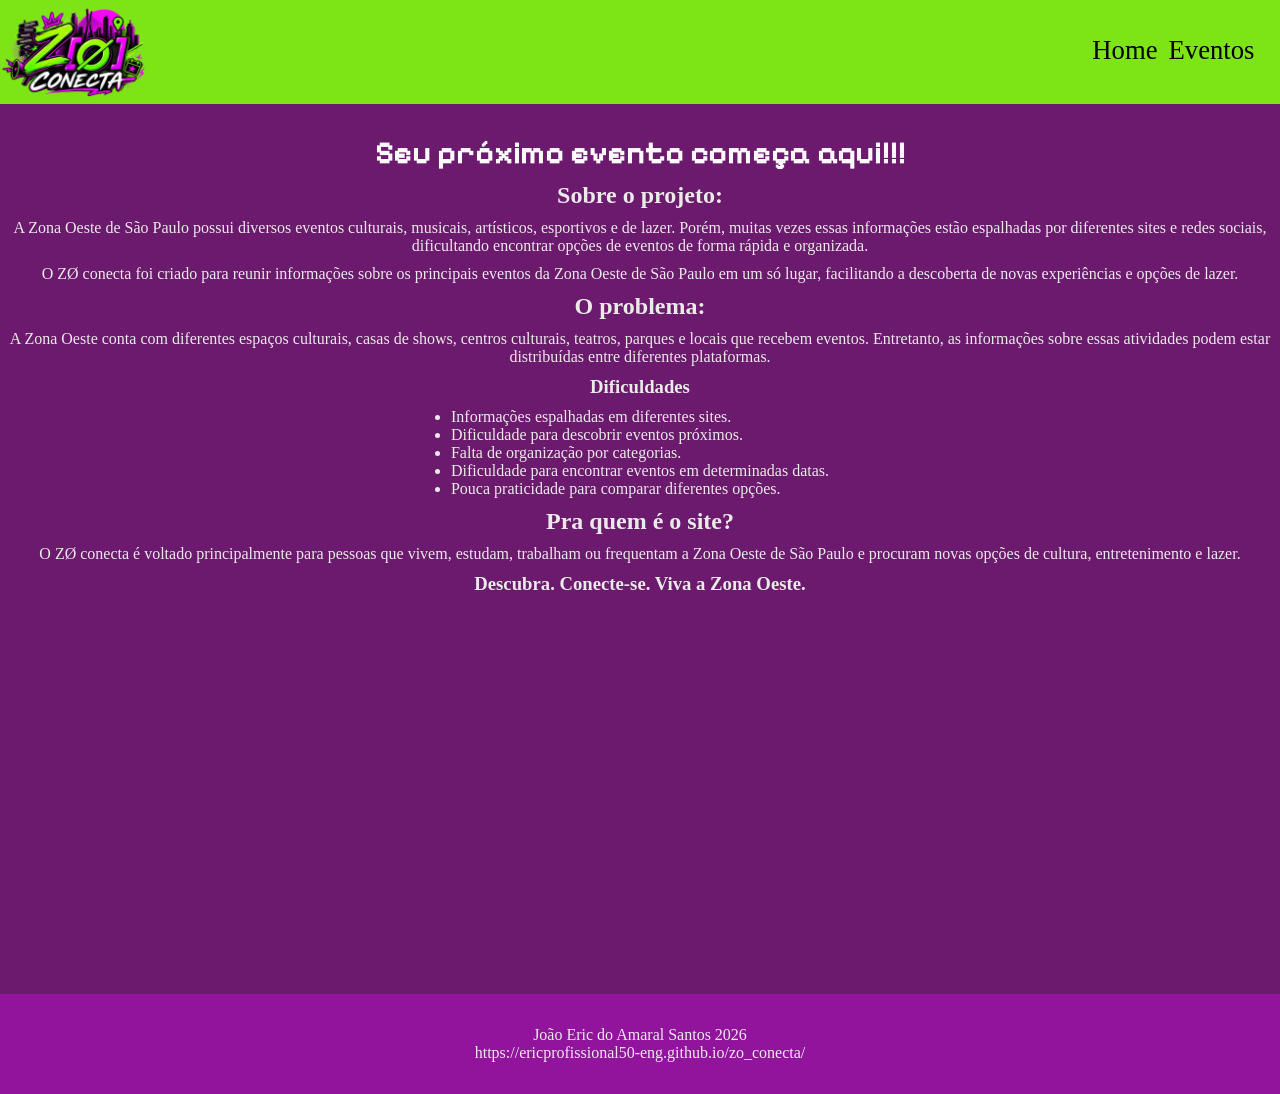
<file: index.html>
<!DOCTYPE html>
<html lang="pt-br">

<head>
    <meta charset="UTF-8">
    <meta name="viewport" content="width=device-width, initial-scale=1.0">
    <title>ZØ Conecta - Home</title>

    <link rel="stylesheet" type="text/css" href="CSS/style.css">
</head>

<body>

    <header>

        <a href="index.html" id="logo">
            <img src="IMG/logo.png" alt="Logo">
        </a>

        <nav>
            <a href="index.html">Home</a>
            <a href="HTML/eventos.html">Eventos</a>
        </nav>

    </header>

    <main>

        <h1 class="pixel">Seu próximo evento começa aqui!!!</h1>

        <h2>Sobre o projeto:</h2>

        <p>
            A Zona Oeste de São Paulo possui diversos eventos culturais,
            musicais, artísticos, esportivos e de lazer. Porém, muitas vezes
            essas informações estão espalhadas por diferentes sites e redes
            sociais, dificultando encontrar opções de eventos de forma rápida
            e organizada.
        </p>

        <p>
            O ZØ conecta foi criado para reunir informações sobre os principais
            eventos da Zona Oeste de São Paulo em um só lugar, facilitando a
            descoberta de novas experiências e opções de lazer.
        </p>

        <h2>O problema:</h2>

        <p>
            A Zona Oeste conta com diferentes espaços culturais, casas de shows,
            centros culturais, teatros, parques e locais que recebem eventos.
            Entretanto, as informações sobre essas atividades podem estar
            distribuídas entre diferentes plataformas.
        </p>

        <h3>Dificuldades</h3>

        <ul>
            <li>Informações espalhadas em diferentes sites.</li>
            <li>Dificuldade para descobrir eventos próximos.</li>
            <li>Falta de organização por categorias.</li>
            <li>Dificuldade para encontrar eventos em determinadas datas.</li>
            <li>Pouca praticidade para comparar diferentes opções.</li>
        </ul>

        <h2>Pra quem é o site?</h2>

        <p>
            O ZØ conecta é voltado principalmente para pessoas que vivem,
            estudam, trabalham ou frequentam a Zona Oeste de São Paulo e
            procuram novas opções de cultura, entretenimento e lazer.
        </p>

        <h3>Descubra. Conecte-se. Viva a Zona Oeste.</h3>

    </main>

    <footer>
    <p>João Eric do Amaral Santos 2026</p>
    <p>https://ericprofissional50-eng.github.io/zo_conecta/</p>
</footer>

</body>

</html>

<!-- teste -->
</file>
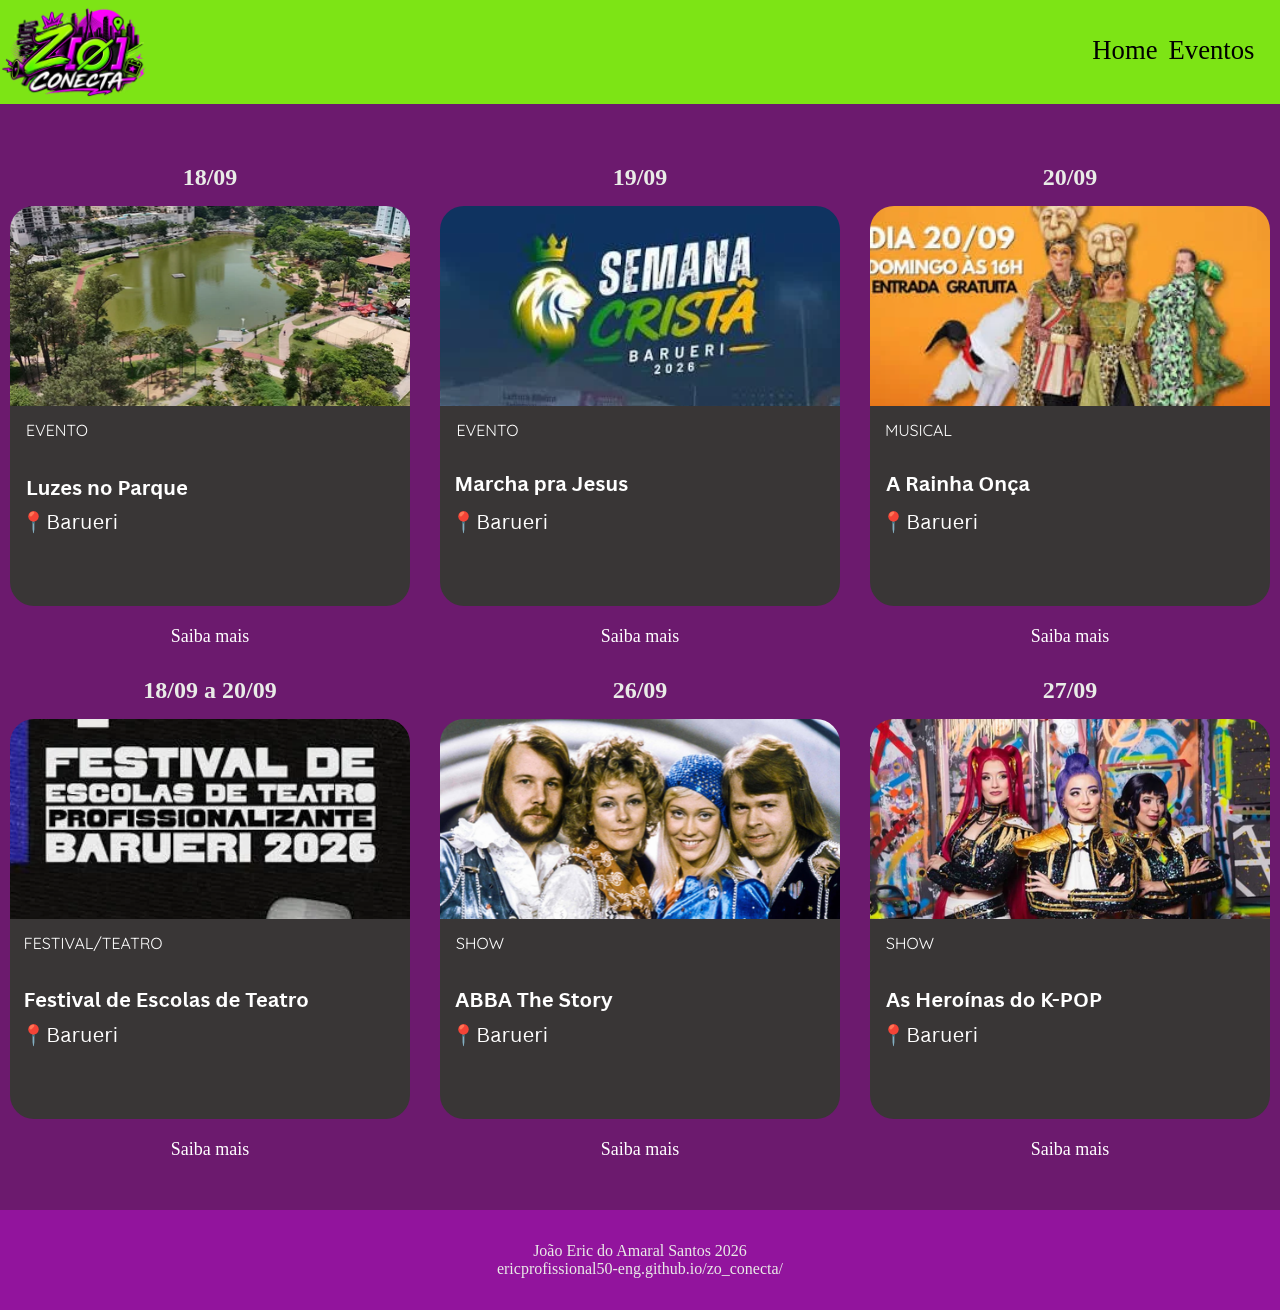
<file: HTML/barueri.html>
<!DOCTYPE html>

<html lang="pt-br">

<head>

    <meta charset="UTF-8">

    <meta name="viewport" content="width=device-width, initial-scale=1.0">

    <title>ZØ Conecta - Barueri</title>

    <link rel="stylesheet" type="text/css" href="../CSS/eventos.css">

</head>

<body>

<header>

    <a href="../index.html" id="logo">

        <img src="../IMG/logo.png" alt="Logo ZØ Conecta">

    </a>

    <nav>

        <a href="../index.html">Home</a>

        <a href="eventos.html">Eventos</a>

    </nav>

</header>

<main>

    <div class="retangulos">

        <div class="evento">

            <h2>18/09</h2>

            <div class="retangulo barueri-1"></div>

            <a href="https://portal.barueri.sp.gov.br/Noticia/15-09-2026-luzes-no-parque-une-conscientizacao-ambiental-com-arte-e-tecnologia-na-proxima-sexta-feira-18">

                Saiba mais

            </a>

        </div>

        <div class="evento">

            <h2>19/09</h2>

            <div class="retangulo barueri-2"></div>

            <a href="https://www.sympla.com.br/evento/marcha-para-jesus-barueri-2026/3450824?referrer=www.google.com&referrer=www.google.com">

                Saiba mais

            </a>

        </div>

        <div class="evento">

            <h2>20/09</h2>

            <div class="retangulo barueri-3"></div>

            <a href="https://paginazero.com.br/2026/09/18/musical-a-rainha-onca-tem-apresentacao-gratuita-no-centro-de-eventos-de-barueri/?amp=1">

                Saiba mais

            </a>

        </div>

        <div class="evento">

            <h2>18/09 a 20/09</h2>

            <div class="retangulo barueri-4"></div>

            <a href="https://portal.barueri.sp.gov.br/secretarias/secretaria-cultura-turismo/festivaldeteatro-amador-cenascurtas">

                Saiba mais

            </a>

        </div>

        <div class="evento">

            <h2>26/09</h2>

            <div class="retangulo barueri-5"></div>

            <a href="https://www.bilheteriaexpress.com.br/ingressos-para-abba-the-history-centro-de-eventos-de-barueri-shows-587803935761870.html?srsltid=AU7gw4UgrDQD4lARhd6ixQ1BQXim25-O-m2_ptncSeM9M81ihFcwAg0s">

                Saiba mais

            </a>

        </div>

        <div class="evento">

            <h2>27/09</h2>

            <div class="retangulo barueri-6"></div>

            <a href="https://www.ingressoskids.com/Teatro/As-Heroinas-do-K-POP-em-BarueriSP-sku22218">

                Saiba mais

            </a>

        </div>

    </div>

</main>

<footer>
    <p>João Eric do Amaral Santos 2026</p>
    <p>ericprofissional50-eng.github.io/zo_conecta/</p>
</footer>

</body>

</html>
</file>
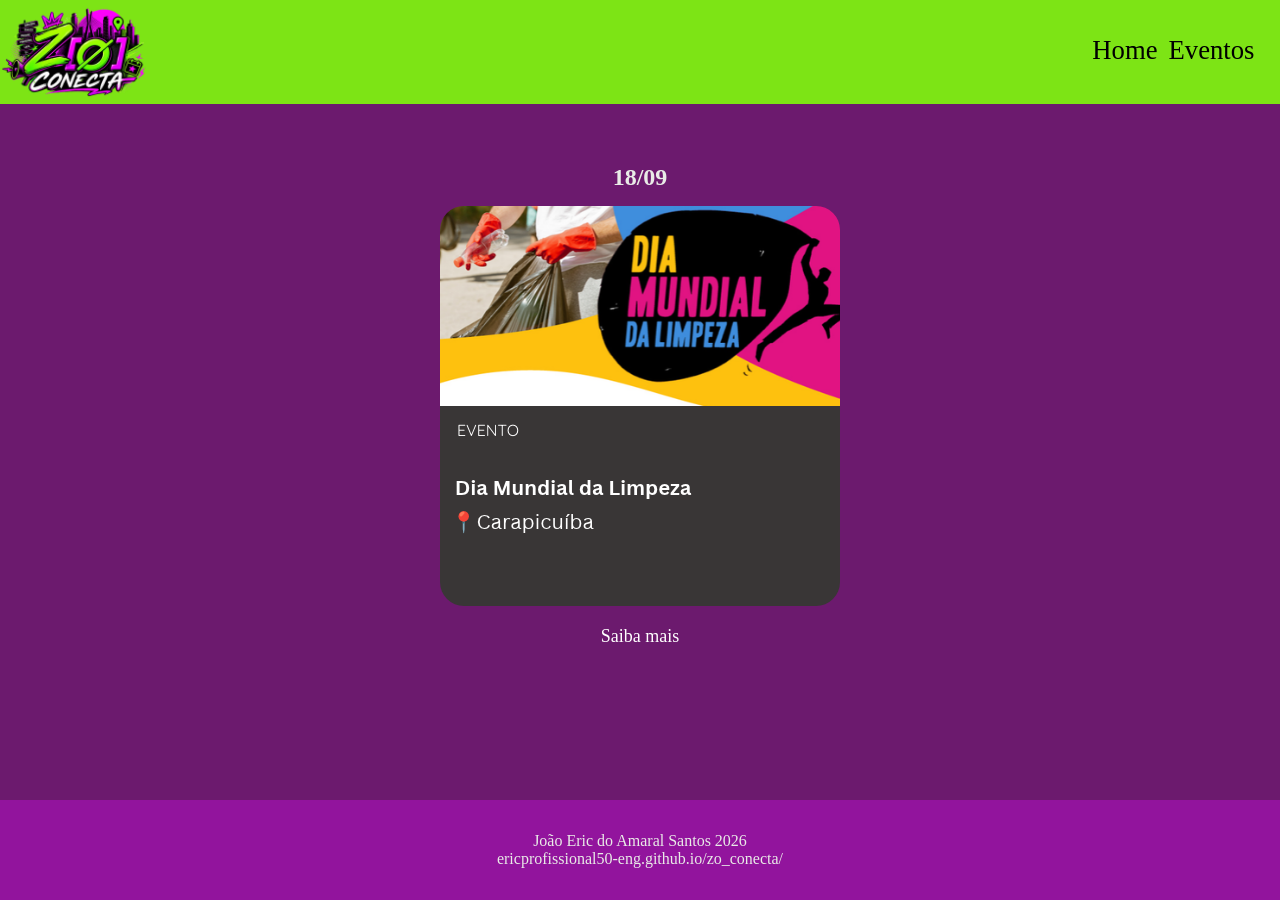
<file: HTML/carapicuiba.html>
<!DOCTYPE html>

<html lang="pt-br">

<head>

    <meta charset="UTF-8">

    <meta name="viewport" content="width=device-width, initial-scale=1.0">

    <title>ZØ Conecta - Carapicuíba</title>

    <link rel="stylesheet" type="text/css" href="../CSS/eventos.css">

</head>

<body>

<header>

    <a href="../index.html" id="logo">

        <img src="../IMG/logo.png" alt="Logo ZØ Conecta">

    </a>

    <nav>

        <a href="../index.html">Home</a>

        <a href="eventos.html">Eventos</a>

    </nav>

</header>

<main>

    <div class="retangulos">

        <div class="evento">

            <h2>18/09</h2>

            <div class="retangulo carapicuiba-1"></div>

            <a href="https://www.limpabrasil.eucuidodomeuquadrado.org/evento/dia-mundial-da-limpeza-4292" target="_blank">

                Saiba mais

            </a>

        </div>

    </div>

</main>

<footer>
    <p>João Eric do Amaral Santos 2026</p>
    <p>ericprofissional50-eng.github.io/zo_conecta/</p>
</footer>

</body>

</html>
</file>
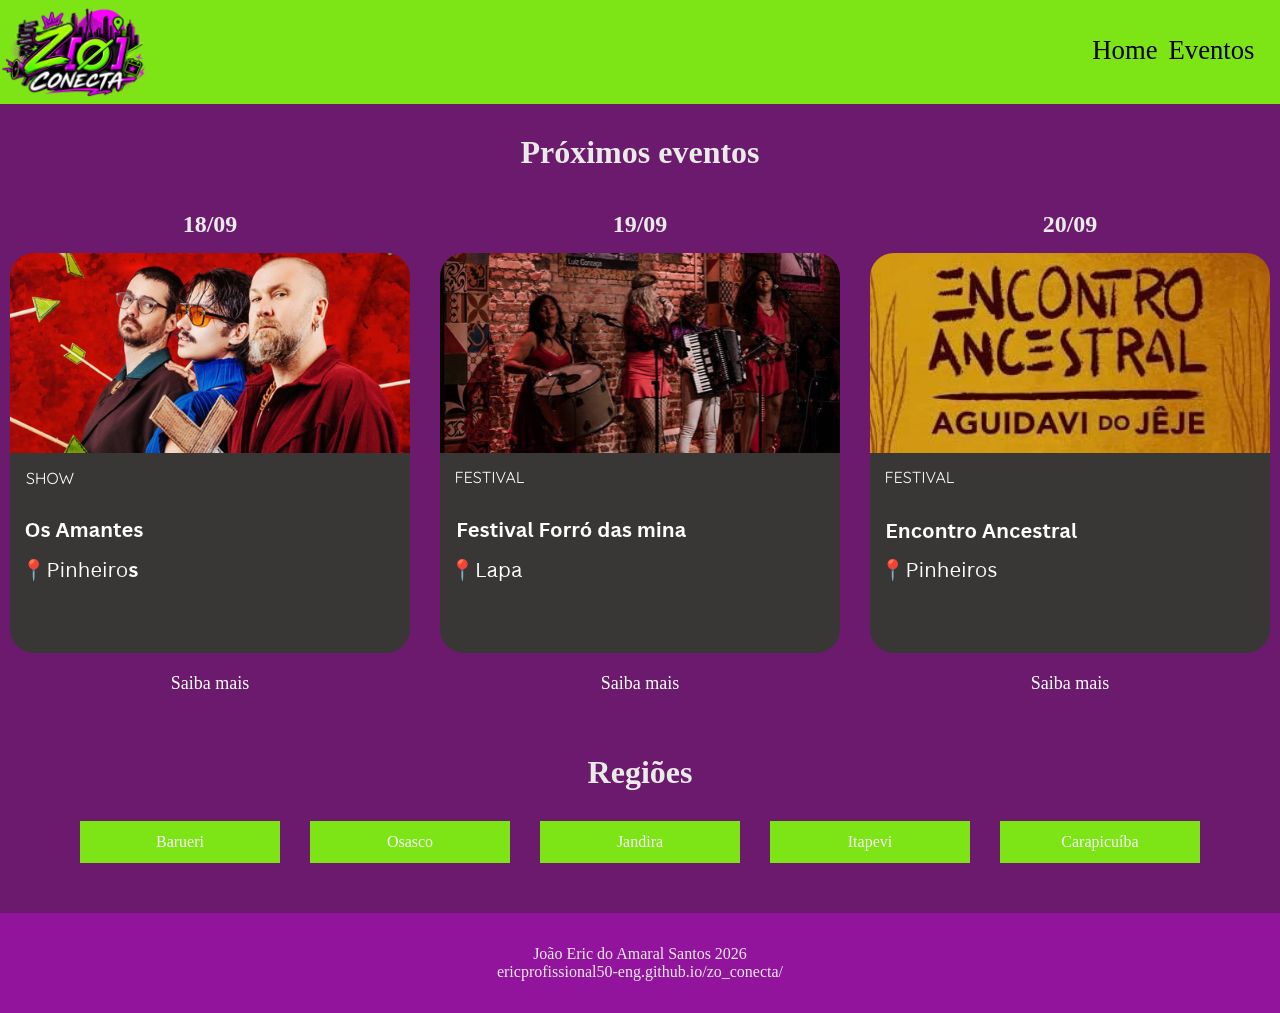
<file: HTML/eventos.html>
<!DOCTYPE html>

<html lang="pt-br">

<head>

    <meta charset="UTF-8">

    <meta name="viewport" content="width=device-width, initial-scale=1.0">

    <title>ZØ Conecta - Eventos</title>

    <link rel="stylesheet" type="text/css" href="../CSS/eventos.css">

</head>

<body>

<header>

    <a href="../index.html" id="logo">

        <img src="../IMG/logo.png" alt="Logo ZØ Conecta">

    </a>

    <nav>

        <a href="../index.html">Home</a>

        <a href="eventos.html">Eventos</a>

    </nav>

</header>

<main>

    <h1>Próximos eventos</h1>

    <div class="retangulos">

        <div class="evento">

            <h2>18/09</h2>

            <div class="retangulo os-amantes"></div>

            <a href="https://casanaturamusical.com.br/eventos/os-amantes/">

                Saiba mais

            </a>

        </div>

        <div class="evento">

            <h2>19/09</h2>

            <div class="retangulo evento-2"></div>

            <a href="https://www.sympla.com.br/evento/3-festival-forro-das-minas/3530333">

                Saiba mais

            </a>

        </div>

        <div class="evento">

            <h2>20/09</h2>

            <div class="retangulo evento-3"></div>

            <a href="https://bileto.sympla.com.br/event/125062/d/405606">

                Saiba mais

            </a>

        </div>

    </div>

    <h1 class="titulo-regioes">Regiões</h1>

    <div class="botoes-regioes">

        <a href="barueri.html" class="botao-regiao">
            Barueri
        </a>

        <a href="osasco.html" class="botao-regiao">
            Osasco
        </a>

        <a href="jandira.html" class="botao-regiao">
            Jandira
        </a>

        <a href="itapevi.html" class="botao-regiao">
            Itapevi
        </a>

        <a href="carapicuiba.html" class="botao-regiao">
            Carapicuíba
        </a>

    </div>

</main>

<footer>
    <p>João Eric do Amaral Santos 2026</p>
    <p>ericprofissional50-eng.github.io/zo_conecta/</p>
</footer>

</body>

</html>
</file>
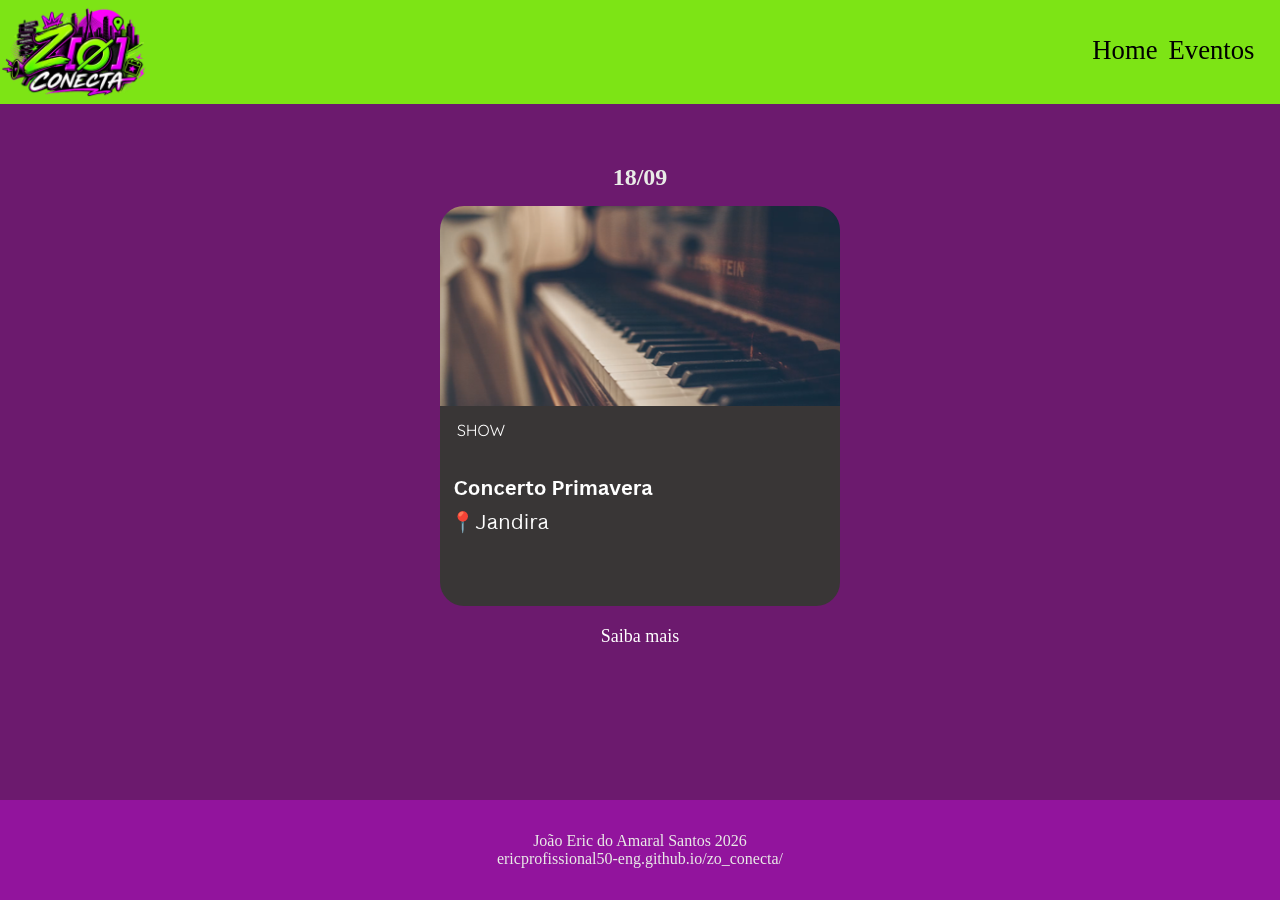
<file: HTML/itapevi.html>
<!DOCTYPE html>

<html lang="pt-br">

<head>

    <meta charset="UTF-8">

    <meta name="viewport" content="width=device-width, initial-scale=1.0">

    <title>ZØ Conecta - Itapevi</title>

    <link rel="stylesheet" type="text/css" href="../CSS/eventos.css">

</head>

<body>

<header>

    <a href="../index.html" id="logo">

        <img src="../IMG/logo.png" alt="Logo ZØ Conecta">

    </a>

    <nav>

        <a href="../index.html">Home</a>

        <a href="eventos.html">Eventos</a>

    </nav>

</header>

<main>

    <div class="retangulos">

        <div class="evento">

            <h2>18/09</h2>

            <div class="retangulo itapevi-1"></div>

            <a href="https://visaooeste.com.br/coro-revigorar-realiza-concerto-primavera-nesta-sexta-feira-18-na-paroquia-sao-judas-tadeu-em-itapevi/#google_vignette">

                Saiba mais

            </a>

        </div>

    </div>

</main>

<footer>
    <p>João Eric do Amaral Santos 2026</p>
    <p>ericprofissional50-eng.github.io/zo_conecta/</p>
</footer>

</body>

</html>
</file>
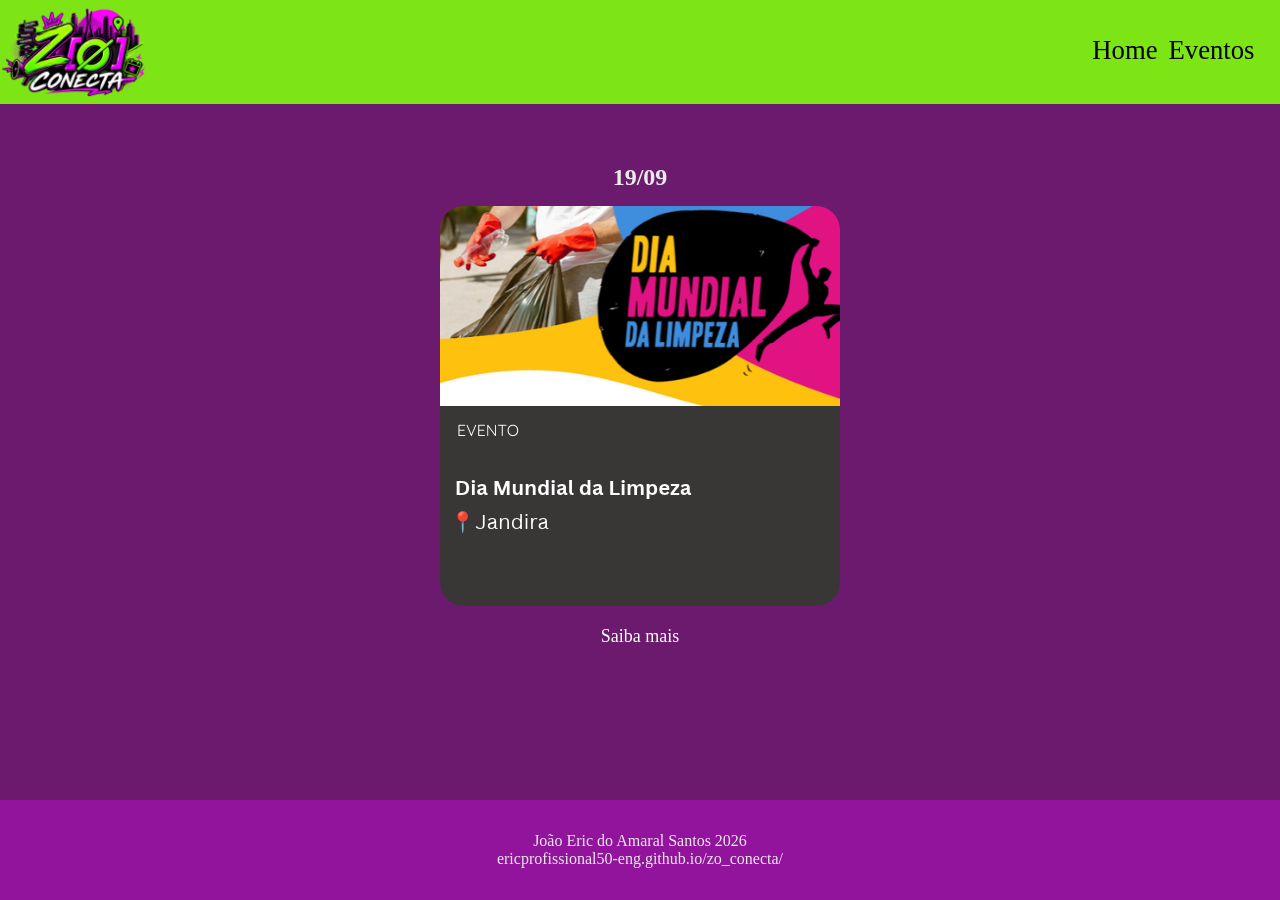
<file: HTML/jandira.html>
<!DOCTYPE html>

<html lang="pt-br">

<head>

    <meta charset="UTF-8">

    <meta name="viewport" content="width=device-width, initial-scale=1.0">

    <title>ZØ Conecta - Barueri</title>

    <link rel="stylesheet" type="text/css" href="../CSS/eventos.css">

</head>

<body>

<header>

    <a href="../index.html" id="logo">

        <img src="../IMG/logo.png" alt="Logo ZØ Conecta">

    </a>

    <nav>

        <a href="../index.html">Home</a>

        <a href="eventos.html">Eventos</a>

    </nav>

</header>

<main>

    <div class="retangulos">

        <div class="evento">

            <h2>19/09</h2>

            <div class="retangulo jandira-1"></div>

            <a href="https://www.limpabrasil.eucuidodomeuquadrado.org/evento/dia-mundial-da-limpeza-jandira-sp">

                Saiba mais

            </a>

        </div>

    </div>

</main>

<footer>
    <p>João Eric do Amaral Santos 2026</p>
    <p>ericprofissional50-eng.github.io/zo_conecta/</p>
</footer>

</body>

</html>
</file>
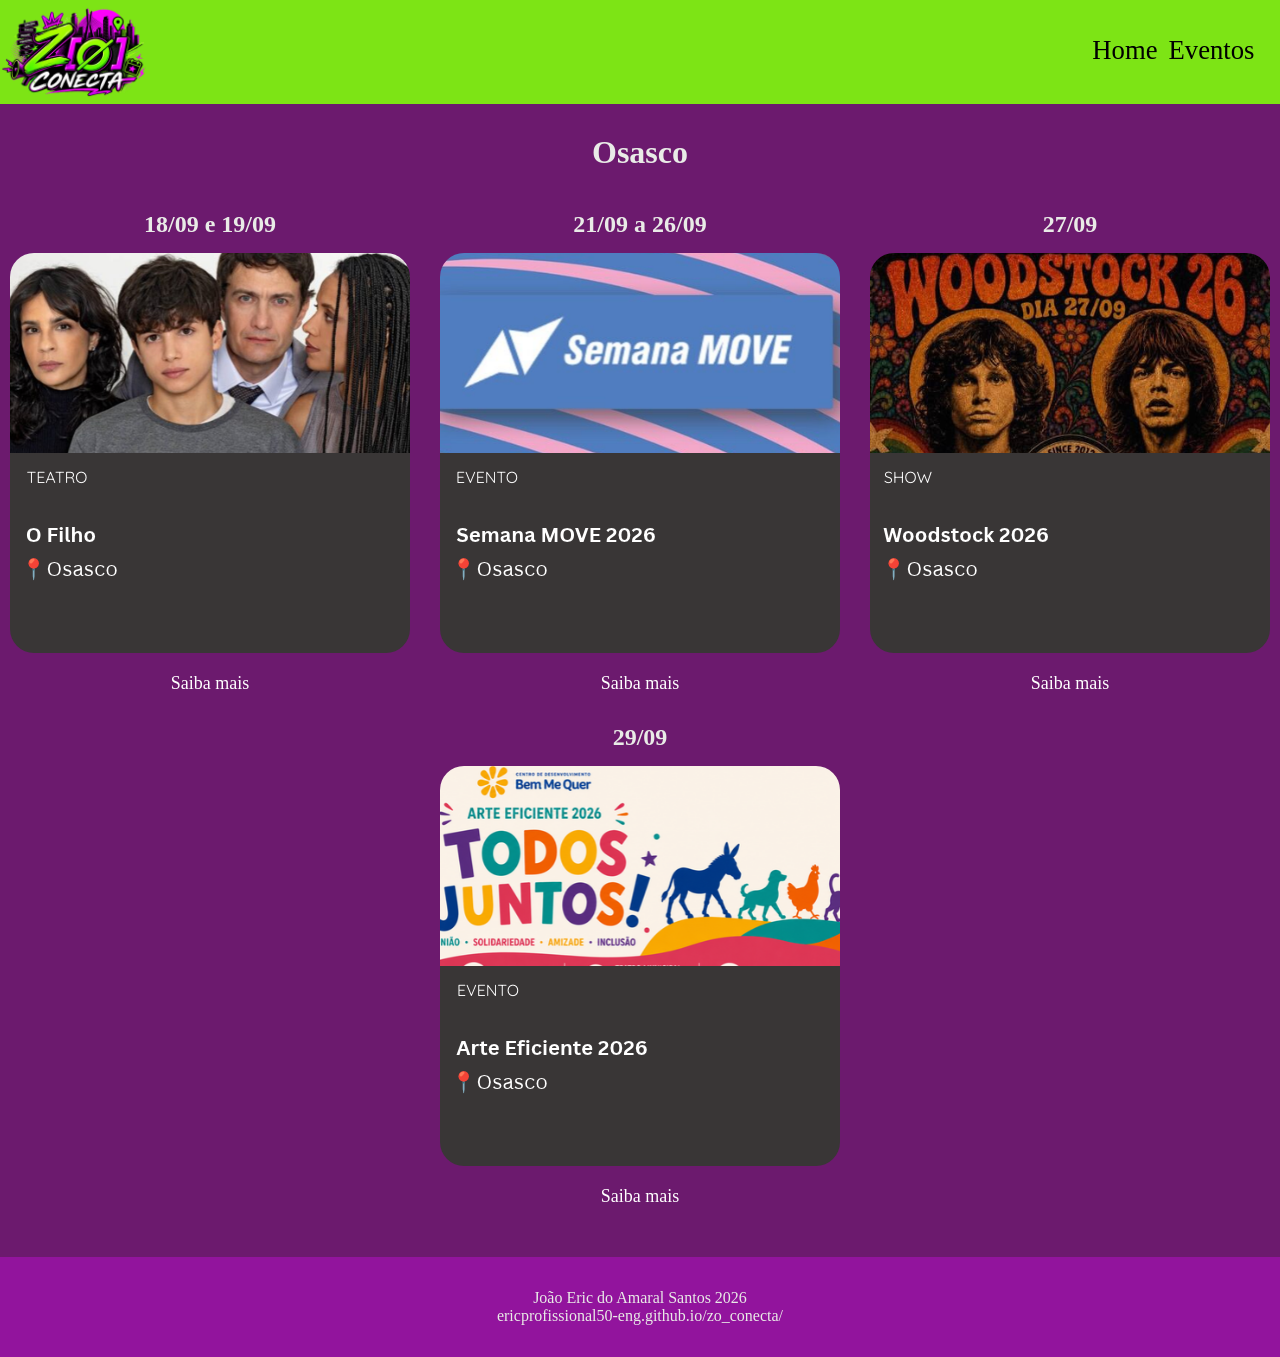
<file: HTML/osasco.html>
<!DOCTYPE html>

<html lang="pt-br">

<head>

    <meta charset="UTF-8">

    <meta name="viewport" content="width=device-width, initial-scale=1.0">

    <title>ZØ Conecta - Osasco</title>

    <link rel="stylesheet" type="text/css" href="../CSS/eventos.css">

</head>

<body>

<header>

    <a href="../index.html" id="logo">

        <img src="../IMG/logo.png" alt="Logo ZØ Conecta">

    </a>

    <nav>

        <a href="../index.html">Home</a>

        <a href="eventos.html">Eventos</a>

    </nav>

</header>

<main>

    <h1>Osasco</h1>

    <div class="retangulos">

        <div class="evento">

            <h2>18/09 e 19/09</h2>

            <div class="retangulo osasco-1"></div>

            <a href="https://correiopaulista.com/peca-o-filho-com-gabriel-braga-nunes-e-maria-flor-chega-a-osasco-em-18-e-19-de-setembro/">

                Saiba mais

            </a>

        </div>

        <div class="evento">

            <h2>21/09 a 26/09</h2>

            <div class="retangulo osasco-2"></div>

            <a href="https://www.sescsp.org.br/editorial/semana-move-2026-no-sesc-osasco/">

                Saiba mais

            </a>

        </div>

        <div class="evento">

            <h2>27/09</h2>

            <div class="retangulo osasco-3"></div>

            <a href="https://www.clubedoingresso.com/evento/woodstock2026">

                Saiba mais

            </a>

        </div>

        <div class="evento">

            <h2>29/09</h2>

            <div class="retangulo osasco-4"></div>

            <a href="https://www.sympla.com.br/evento/arte-eficiente-2026-todos-juntos/3537984?referrer=www.google.com&referrer=www.google.com">

                Saiba mais

            </a>

        </div>

    </div>

</main>

<footer>
    <p>João Eric do Amaral Santos 2026</p>
    <p>ericprofissional50-eng.github.io/zo_conecta/</p>
</footer>

</body>

</html>
</file>
<file: CSS/style.css>
@import url('https://fonts.googleapis.com/css2?family=Pixelify+Sans:wght@400..700&display=swap');

.pixel {
    font-family: 'Pixelify Sans';
    color: #fafafa;
}

* {
    margin: 0;
    padding: 0;
    box-sizing: border-box;
}

body {
    display: flex;
    flex-wrap: wrap;
    margin: 0;
}

header,
main,
aside {
    background: #6c1a6e;
    display: flex;
    margin: 0;
}

header {
    flex: 0 1 100%;
    height: 104px;
    background: #7de415;
}

header #logo {
    flex: 0 0 150px;
    background: #7de415;

    display: flex;
    align-items: center;
    justify-content: center;
}

header #logo img {
    width: 150px;
    height: auto;
}

nav {
    flex: 1;
    height: 100px;

    align-items: center;
    justify-content: flex-end;

    display: flex;

    margin: 0;
    padding-right: 20px;
}

nav a {
    margin: 0.5%;
    font-size: 20pt;
}

nav a:hover {
    color: #aaaaaa;
}

main {
    padding-top: 20px;

    flex: 20 1 126px;

    height: calc(126vh - 244px);

    display: flex;
    flex-direction: column;

    justify-content: flex-start;
    align-items: center;
}

main h1 {
    margin-top: 10px;
    color: #e9ebe7;
}

main h2 {
    margin-top: 10px;
    color: #e9ebe7;
}

main h3 {
    margin-top: 10px;
    color: #e9ebe7;
}

main p {
    margin-top: 10px;
    color: #e9ebe7;
    text-align: center;
}

main ul {
    margin-top: 10px;
    color: #e9ebe7;
}


.retangulos {
    width: 100%;

    display: flex;

    justify-content: center;
    align-items: flex-start;

    gap: 30px;

    margin-top: 40px;
}

.evento {
    display: flex;

    flex-direction: column;

    align-items: center;
}

.evento h2 {
    color: #e9ebe7;

    margin-top: 0;
    margin-bottom: 15px;
}


.retangulo {
    width: 200px;
    height: 200px;

    background-size: cover;
    background-position: center;
    background-repeat: no-repeat;

    border-radius: 0;

    display: flex;
    flex-direction: column;

    align-items: center;
}

.retangulo h3 {
    margin-top: 20px;
    padding-top: 0;

    color: #ffffff;
}


.botoes-regioes {
    width: 100%;

    display: flex;

    justify-content: center;
    align-items: center;

    gap: 30px;

    margin-top: 30px;
}

.botao-regiao {
    width: 200px;

    padding: 12px 10px;

    background-color: #7de415;
    color: #6c1a6e;

    border: none;
    border-radius: 0;

    font-size: 17px;

    text-align: center;
    text-decoration: none;

    cursor: pointer;

    transition: 0.3s;
}

.botao-regiao:hover {
    background-color: #fafafa;
    color: #6c1a6e;
}

footer {
    flex: 1 1 100%;

    height: 100px;

    display: flex;

    justify-content: center;
    align-items: center;

    margin: 0;

    background-color: #92149d;

    color: #e9ebe7;

    
    flex-direction: column;
}

a {
    text-decoration: none;
    color: inherit;
}
</file>
<file: CSS/eventos.css>
@import url(https://fonts.googleapis.com/css2?family=Pixelify+Sans:wght@400..700&display=swap);

.pixel {
font-family: Pixelify Sans, sans-serif;
color: #fafafa;
}

* {
  margin: 0;
  padding: 0;
  box-sizing: border-box;
}

body {
display: flex;
flex-wrap: wrap;
margin: 0;
}


header {
flex: 0 1 100%;
height: 104px;

display: flex;

background: #7de415;
}

header #logo {
flex: 0 0 150px;

display: flex;
align-items: center;
justify-content: center;

background: #7de415;
}

header #logo img {
width: 150px;
height: auto;
}

nav {
flex: 1;
height: 100px;

display: flex;
align-items: center;
justify-content: flex-end;

margin: 0;
padding-right: 20px;
}

nav a {
margin: 0.5%;
font-size: 20pt;
}

nav a:hover {
color: #aaaaaa;
}

main {
flex: 0 1 100%;

min-height: calc(100vh - 204px);

display: flex;
flex-direction: column;

justify-content: flex-start;
align-items: center;

padding-top: 20px;
padding-bottom: 50px;

background: #6c1a6e;
}

main h1 {
margin-top: 10px;

color: #e9ebe7;
}

main h2,
main h3 {
color: #e9ebe7;
}

main p {
margin-top: 10px;

color: #e9ebe7;
text-align: center;
}

main ul {
margin-top: 10px;

color: #e9ebe7;
}

.retangulos {
width: 100%;

display: flex;
flex-wrap: wrap;
justify-content: center;
align-items: flex-start;

gap: 30px;

margin-top: 40px;
}


.evento {
width: 400px;

display: flex;
flex-direction: column;
align-items: center;
}


.evento h2 {
margin-top: 0;
margin-bottom: 15px;

color: #e9ebe7;
}


.retangulo {
width: 400px;
height: 400px;

border-radius: 6%;

background-size: cover;
background-position: center;
background-repeat: no-repeat;
}

.os-amantes {
background-image: url(../IMG/os_amantes.png);
}

.evento-2 {
background-image: url(../IMG/evento_2.png);
}

.evento-3 {
background-image: url(../IMG/evento_3.png);
}

.barueri-1 {
background-image: url(../IMG/evento.png);
}

.barueri-2 {
background-image: url(../IMG/evento_4.png);
}

.barueri-3 {
background-image: url(../IMG/evento_5.png);
}

.barueri-4 {
background-image: url(../IMG/evento_6.png);
}

.barueri-5 {
background-image: url(../IMG/evento_7.png);
}

.barueri-6 {
background-image: url(../IMG/evento_8.png);
}


.osasco-1 {
background-image: url(../IMG/evento_9.png);
}

.osasco-2 {
background-image: url(../IMG/evento_10.png);
}

.osasco-3 {
background-image: url(../IMG/evento_11.png);
}

.osasco-4 {
background-image: url(../IMG/evento_12.png);
}

.jandira-1 {
background-image: url(../IMG/evento_13.png);
}

.itapevi-1 {
background-image: url(../IMG/evento_14.png);
}

.carapicuiba-1 {
background-image: url(../IMG/evento_15.png);
}

.evento a {
margin-top: 20px;

color: #ffffff;
font-size: 18px;

text-decoration: none;
}

.evento a:hover {
color: #aaaaaa;
}

.titulo-regioes {
margin-top: 60px;
}

.botoes-regioes {
width: 100%;

display: flex;
justify-content: center;
align-items: center;

flex-wrap: wrap;

gap: 30px;

margin-top: 30px;
}

.botao-regiao {
width: 200px;
padding: 12px 10px;

background-color: #7de415;
color: #f8f7f8;

text-align: center;
text-decoration: none;
}

.botao-regiao:hover {
background-color: #fafafa;
color: #050005;
}

footer {
flex: 0 1 100%;

height: 100px;

display: flex;
justify-content: center;
align-items: center;

margin: 0;

background-color: #92149d;

color: #e9ebe7;
}

main.carapicuiba .retangulos {
flex-wrap: wrap;
justify-content: center;
}

main.carapicuiba .evento {
width: 400px;
}

footer {
    display: flex;
    flex-direction: column;
    justify-content: center;
    align-items: center;
}


a {
text-decoration: none;
color: inherit;
}
</file>
